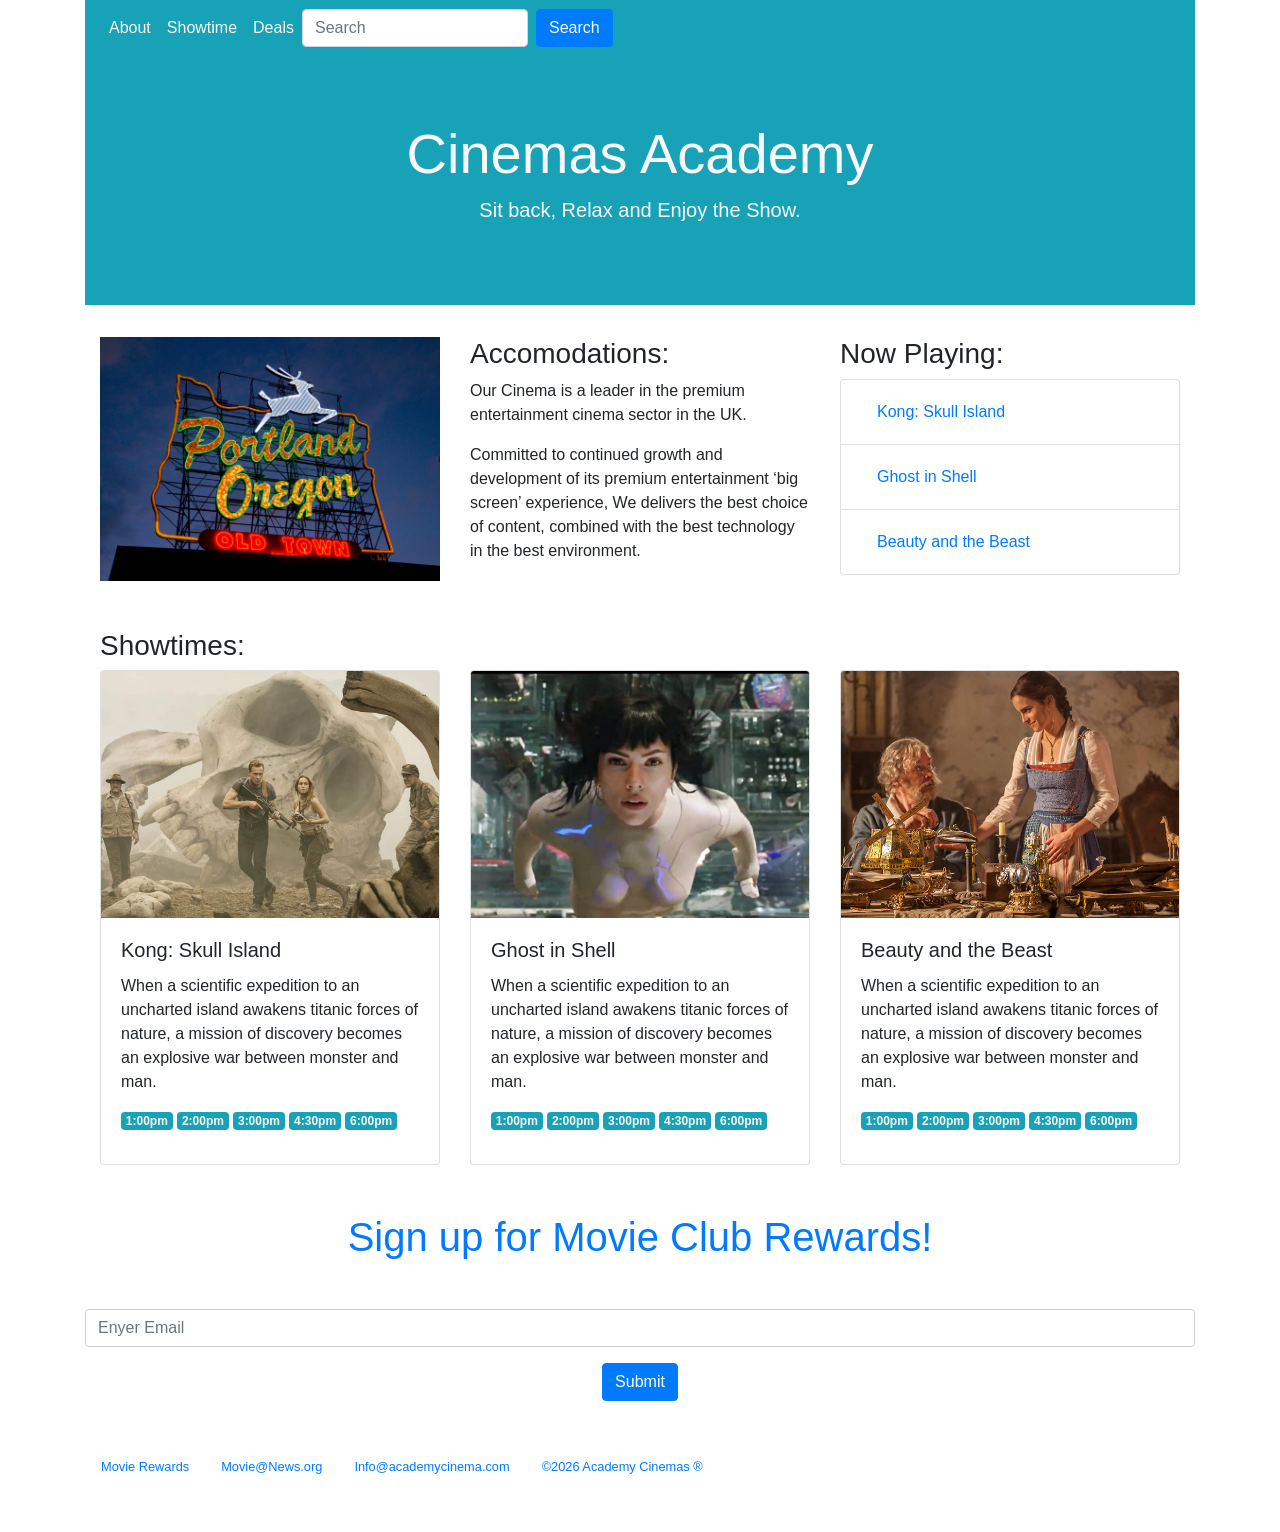
<file: bootstrap4_project/index.html>
<!DOCTYPE html>
<html lang="en">
	<head>
		<title>Academy Cinemas</title>
		<meta charset="UTF-8">
		<meta name="viewport" content="width=device-width, initial-scale=1, shrink-to-fit=no">
		<link rel="stylesheet" href="https://cdn.jsdelivr.net/npm/bootstrap@4.3.1/dist/css/bootstrap.min.css" integrity="sha384-ggOyR0iXCbMQv3Xipma34MD+dH/1fQ784/j6cY/iJTQUOhcWr7x9JvoRxT2MZw1T" crossorigin="anonymous">

	</head>
	<body>
		<div class="container">
			<!--- nav -->
			<nav class="navbar sticky-top navbar-expand-lg bg-info">
				<div class="container-fluide">
					<div class="collapse navbar-collapse" id="navbarSupportedContent">
						<ul class="navbar-nav mr-auto mb-2 mb-lg-0">
							<li class="nav-item active">
								<a class="nav-link text-light" href="#about">About</a>
							</li>
							<li class="nav-item active">
								<a class="nav-link text-light" href="#showtimes">Showtime</a>
							</li>    
							<li class="nav-item active">
								<a class="nav-link text-light" href="#deals">Deals</a>
							</li>
						</ul>
						<form class="d-flex" role="search">
							<input class="form-control mr-2" type="search" placeholder="Search" aria-label="Search">
							<button class="btn btn-primary text-light" type="submit">Search</button>
						</form>
					</div>
				</div>
			</nav>

			<!-- title -->
			 <div class="jumbotron jumbotron-fluid bg-info text-center">
				<div class="container">
					<h1 class="display-4 text-light">Cinemas Academy</h1>
					<p class="lead text-light">Sit back, Relax and Enjoy the Show.</p>
				</div>
			</div>

			<!-- About -->
			<div class="container">
				<div class="row align-items-start">
					<div class="col">
						<img class="img-fluid" src="./img/pdx.jpg" alt="">
					</div>
					<div class="col">
						<h3 id="about">Accomodations:</h3>
						<p>Our Cinema is a leader in the premium entertainment cinema sector in the UK.</p>
						<p>Committed to continued growth and development of its premium entertainment ‘big screen’ experience, We delivers the best choice of content, combined with the best technology in the best environment.</p>
						<!-- <p>Our Cinemas around the UK offer a range of content, in addition to highly anticipated blockbusters, with event cinema titles including opera, ballet, musicals, national theatre, live streaming of sporting events and concerts through to hosting Gaming championships and dedicating multiple screens to eGaming arenas.</p> -->
					</div>
					<div class="col">
						<h3>Now Playing:</h3>
						<ul class="list-group">
							<li class="list-group-item">
								<a class="nav-link active" href="#">Kong: Skull Island</a>
							</li>
							<li class="list-group-item">
								<a class="nav-link" href="#">Ghost in Shell</a>
							</li>
							<li class="list-group-item">
								<a class="nav-link" href="#">Beauty and the Beast</a>
							</li>
						</ul>
					</div>
				</div>
			</div>

			<!-- Showtime -->
			 <div class="container mt-5">
				<h3 id="showtimes">Showtimes:</h3>
				<div class="row">
					<div class="col-sm-4">
						<div class="card h-100">
							<img src="./img/kongskullisland.jpg" class="card-img-top h-50" alt="Kong: Skull Island" style="object-fit: cover;">
							<div class="card-body">
								<h5 class="card-title">Kong: Skull Island</h5>
								<p class="card-text">When a scientific expedition to an uncharted island awakens titanic forces of nature, a mission of discovery becomes an explosive war between monster and man.</p>
								<h6>
									<span class="badge badge-secondary bg-info text-light">1:00pm</span>
									<span class="badge badge-secondary bg-info text-light">2:00pm</span>
									<span class="badge badge-secondary bg-info text-light">3:00pm</span>
									<span class="badge badge-secondary bg-info text-light">4:30pm</span>
									<span class="badge badge-secondary bg-info text-light">6:00pm</span>
								</h6>
							</div>
						</div>
					</div>

					<div class="col-sm-4">
						<div class="card h-100">
							<img src="./img/ghostintheshell.jpg" class="card-img-top h-50" alt="Ghost in Shell" style="object-fit: cover;">
							<div class="card-body">
								<h5 class="card-title">Ghost in Shell</h5>
								<p class="card-text">When a scientific expedition to an uncharted island awakens titanic forces of nature, a mission of discovery becomes an explosive war between monster and man.</p>
								<h6>
									<span class="badge badge-secondary bg-info text-light">1:00pm</span>
									<span class="badge badge-secondary bg-info text-light">2:00pm</span>
									<span class="badge badge-secondary bg-info text-light">3:00pm</span>
									<span class="badge badge-secondary bg-info text-light">4:30pm</span>
									<span class="badge badge-secondary bg-info text-light">6:00pm</span>
								</h6>
							</div>
						</div>
					</div>

					<div class="col-sm-4">
						<div class="card h-100">
							<img src="./img/beautyandthebeast.jpg" class="card-img-top h-50" alt="Beauty and the Beast" style="object-fit: cover;">
							<div class="card-body">
								<h5 class="card-title">Beauty and the Beast</h5>
								<p class="card-text">When a scientific expedition to an uncharted island awakens titanic forces of nature, a mission of discovery becomes an explosive war between monster and man.</p>
								<h6>
									<span class="badge badge-secondary bg-info text-light">1:00pm</span>
									<span class="badge badge-secondary bg-info text-light">2:00pm</span>
									<span class="badge badge-secondary bg-info text-light">3:00pm</span>
									<span class="badge badge-secondary bg-info text-light">4:30pm</span>
									<span class="badge badge-secondary bg-info text-light">6:00pm</span>
								</h6>
							</div>
						</div>
					</div>
				</div>
			</div>

			<!-- Deals -->
			<div class="text-center">
				<form id="deals">
					<h1 class="text-primary my-5">Sign up for Movie Club Rewards!</h1>
					<div class="mb-3">
						<input type="email" class="form-control" id="exampleInputEmail" aria-describedby="emailHelp" placeholder="Enyer Email">
					</div>
					<button type="Submit" class="btn btn-primary">Submit</button>
				</form>
			</div>

			<!-- Footer -->
			 <div class="my-5">
				<ul class="nav">
					<li class="nav-item">
						<small><a class="nav-link active" href="#">Movie Rewards</a></small>
					</li>
					<li class="nav-item">
						<small><a class="nav-link" href="#">Movie@News.org</a></small>
					</li>
					<li class="nav-item">
						<small><a class="nav-link" href="#">Info@academycinema.com</a></small>
					</li>
					<li class="nav-item">
						<small><a class="nav-link" href="#">&copy;2026 Academy Cinemas &reg;</a></small>
					</li>
				</ul>
			</div>
		</div>
	</body>
	<script src="https://code.jquery.com/jquery-3.3.1.slim.min.js" integrity="sha384-q8i/X+965DzO0rT7abK41JStQIAqVgRVzpbzo5smXKp4YfRvH+8abtTE1Pi6jizo" crossorigin="anonymous"></script>
    <script src="https://cdn.jsdelivr.net/npm/popper.js@1.14.7/dist/umd/popper.min.js" integrity="sha384-UO2eT0CpHqdSJQ6hJty5KVphtPhzWj9WO1clHTMGa3JDZwrnQq4sF86dIHNDz0W1" crossorigin="anonymous"></script>
    <script src="https://cdn.jsdelivr.net/npm/bootstrap@4.3.1/dist/js/bootstrap.min.js" integrity="sha384-JjSmVgyd0p3pXB1rRibZUAYoIIy6OrQ6VrjIEaFf/nJGzIxFDsf4x0xIM+B07jRM" crossorigin="anonymous"></script>
</html>
</file>
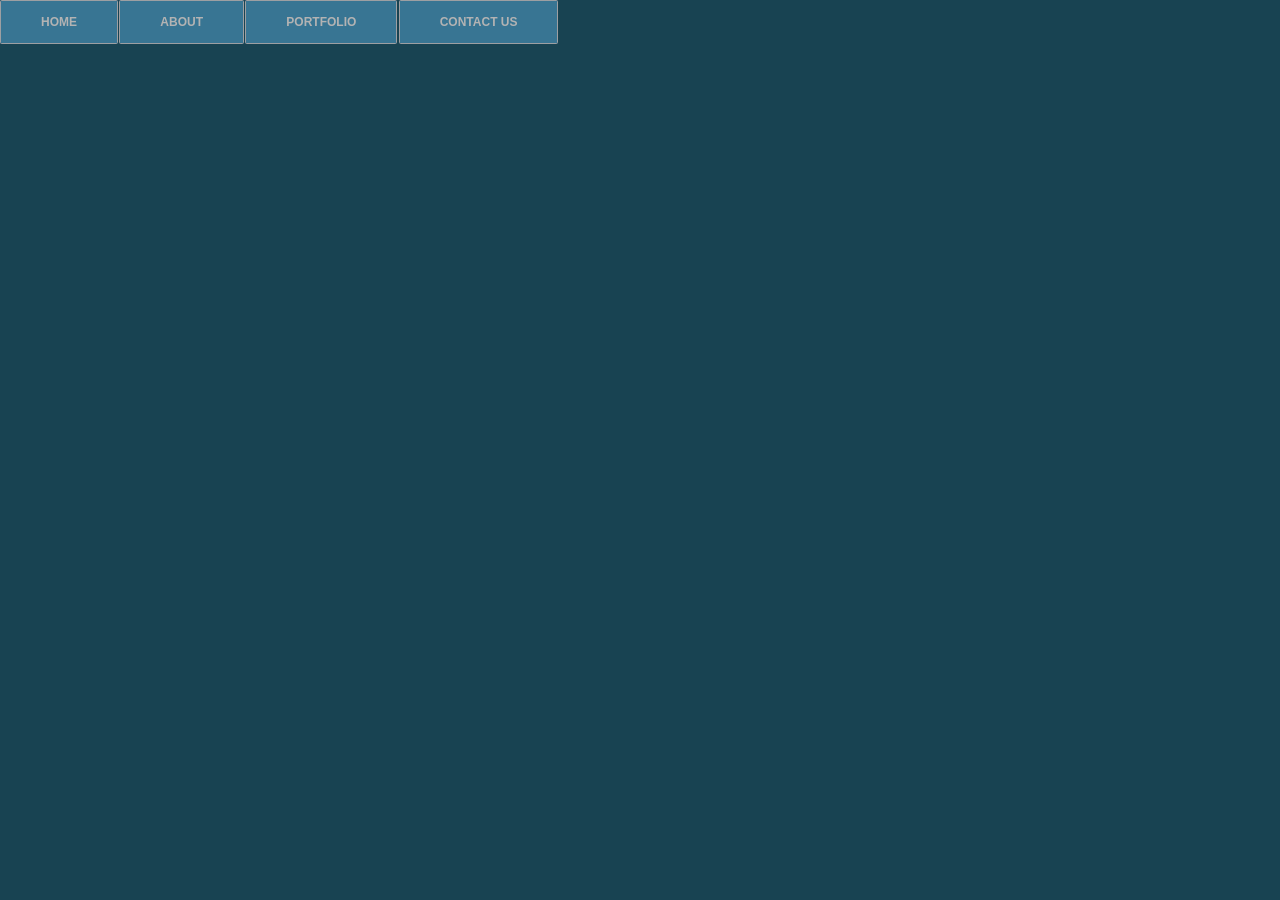
<file: Creating-a-CSS-menu/index.html>
<!DOCTYPE html>
<html lang="en">
	<head>
		<meta charset="UTF-8">
		<title>CSS Drop-Down Menu </title>
		<link rel="stylesheet" href="./CSS/menu_rollover.css">
	</head>
	<body>	
		<div class="wrap">
			<div class="menu-container">			
				<ul class="menu">
					<li>HOME</li>
					<li>ABOUT</li>
					<li>PORTFOLIO
						<ul class="submenu">
							<li>PAGE 1</li>
							<li>PAGE 2</li>
							<li>PAGE 3</li>
							<li>PAGE 4</li>
						</ul>
					</li>
					<li>CONTACT US</li>
				</ul>				
			</div>
		</div>
	</body>
</html>
</file>
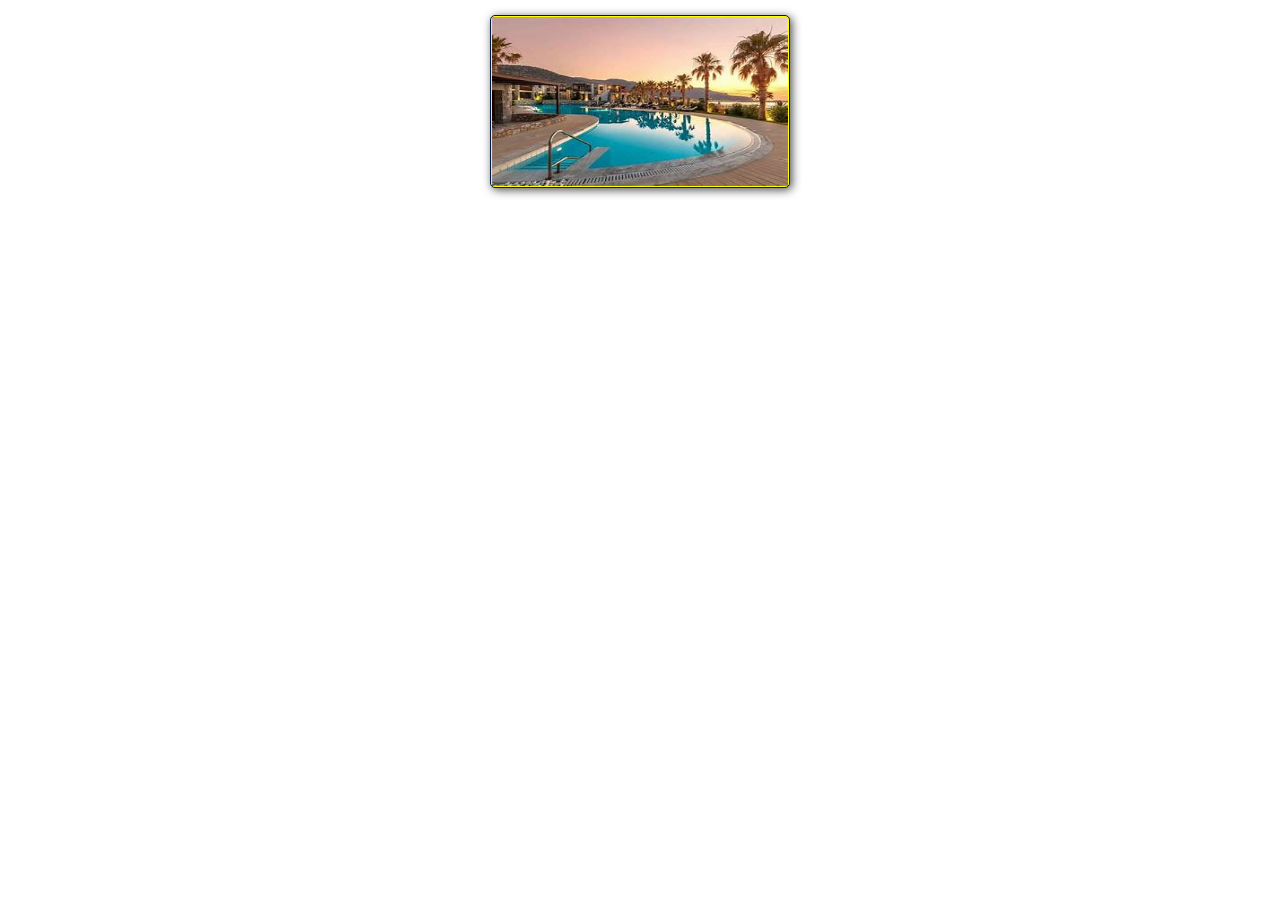
<file: Effecting-images-with-CSS/index.html>
<!DOCTYPE html>
<html lang="en">
	<head>
		<meta charset="UTF-8">
		<title>The Space Station | Resort</title>
		<link rel="stylesheet" href="./CSS/photo_style.css">
	</head>
	<body>	
		<div class="photo-container">
			<div class="photo">			
				<img src="./images/thumb/thumbnail_1.jpg" alt="Image">
                <div class="photo-overlay">
                    <h3 class="white-head">Click to Enlarge</h3>
				    <p>If you are looking for a relaxing, refreshing and rejuvenating experience altogether, we offer all of that under one roof.</p>			
                </div>
			</div>
		</div>
	</body>
</html>
</file>
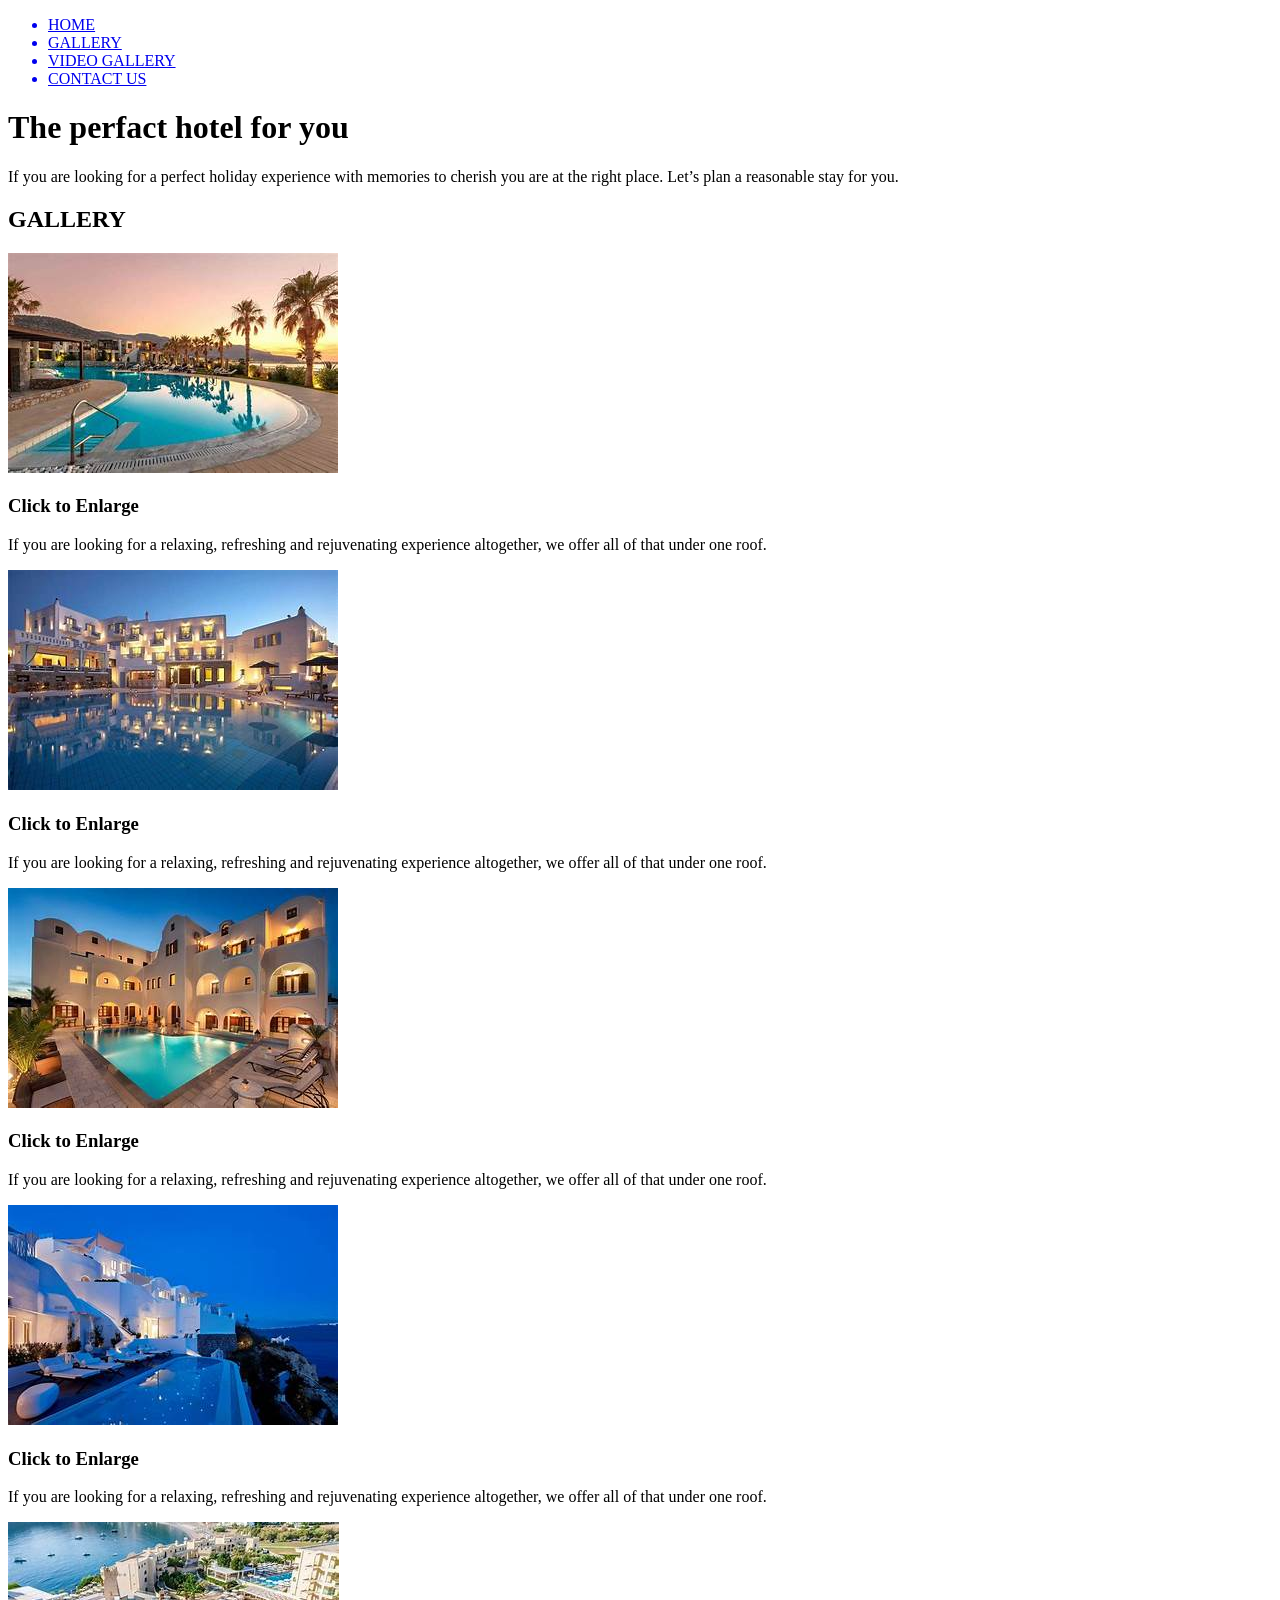
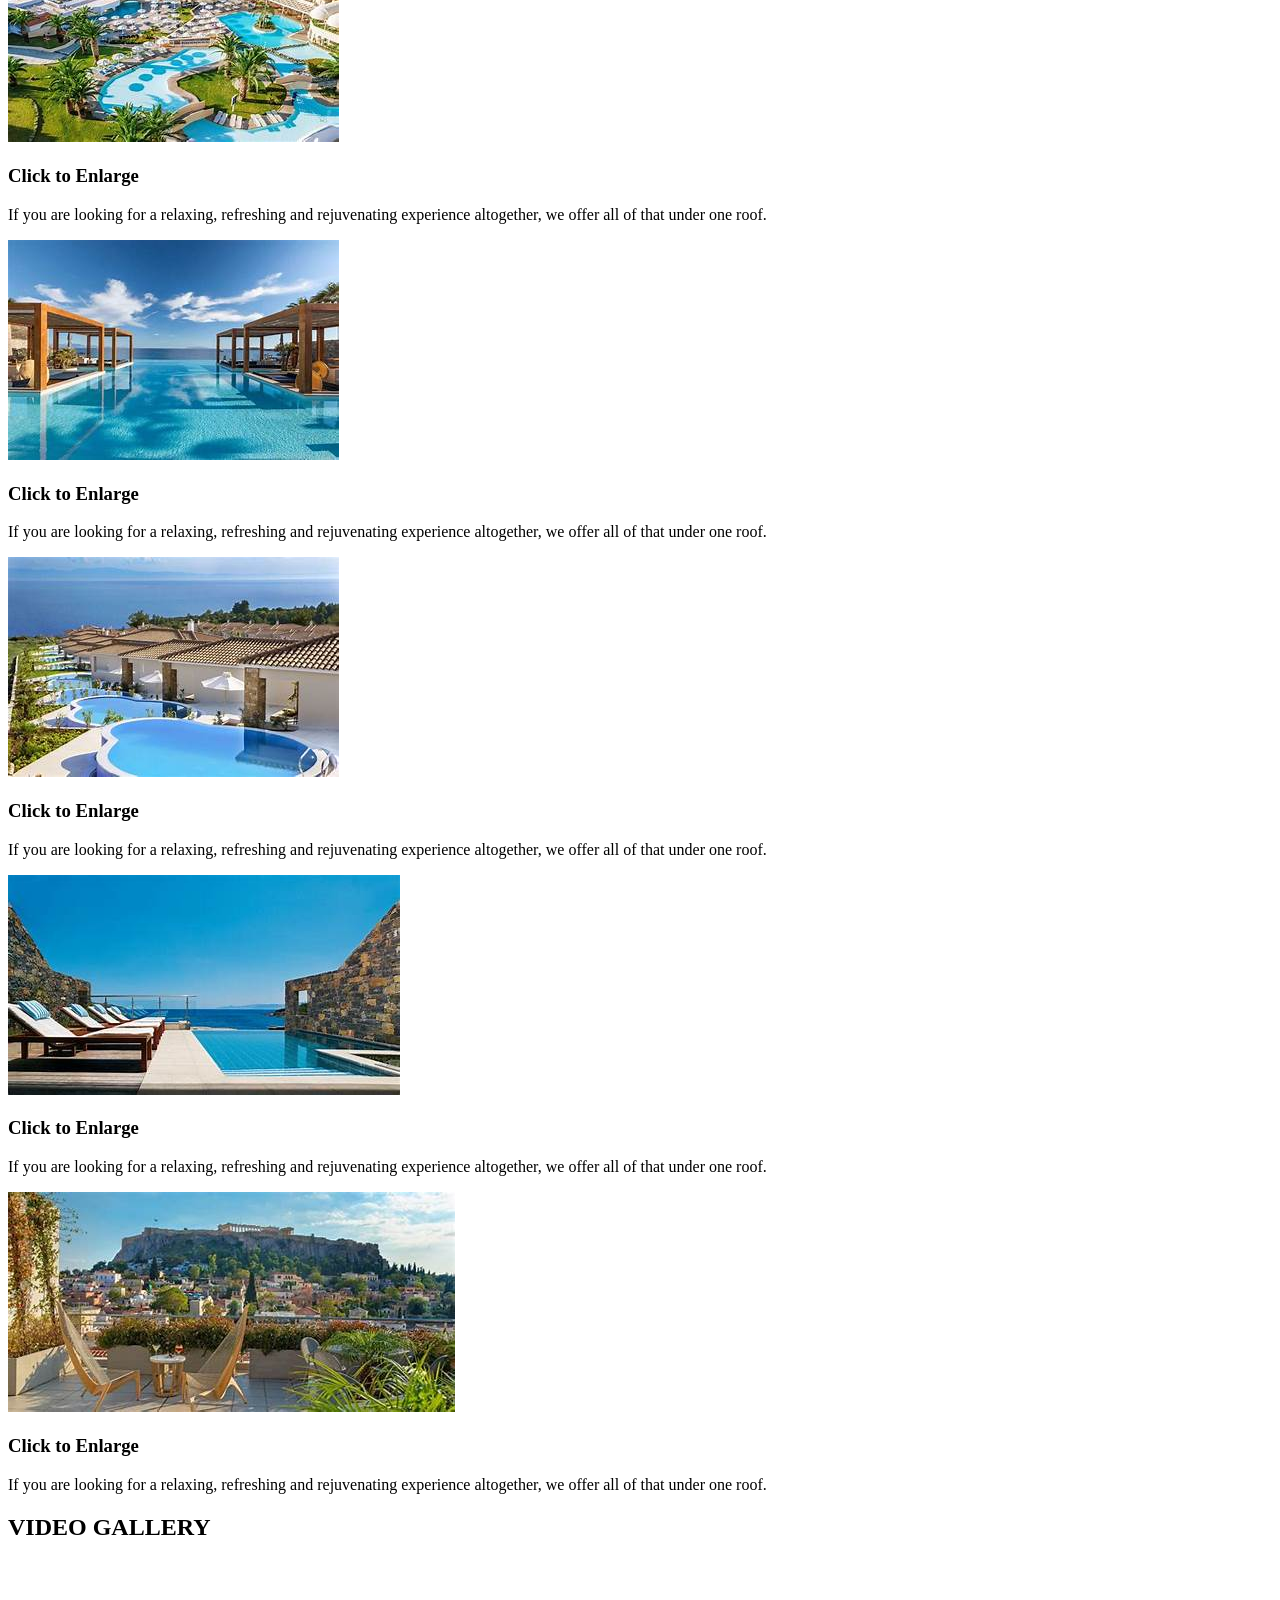
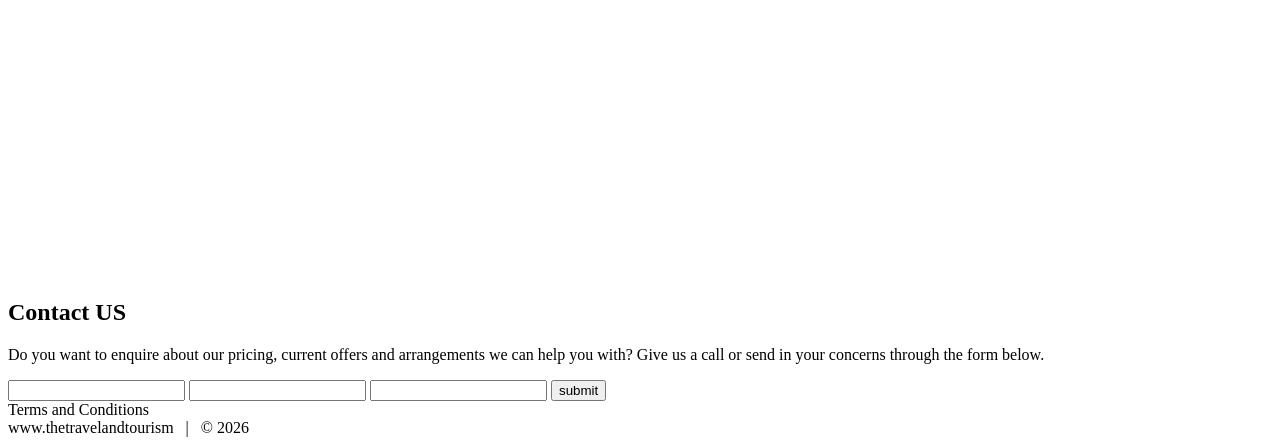
<file: OnePageWebsite/index.html>
<!DOCTYPE html>
<html lang="en">
	<head>
		<title>Travel & Tourism </title>
		<meta charset="UTF-8">
	</head>
	<body>
		<!--- nav -->
		<div>
			<div>			
				<ul>
					<a href="#home"><li>HOME</li></a>
					<a href="#gallery"><li>GALLERY</li></a>
					<a href="#video_gallery"><li>VIDEO GALLERY</li></a>
					<a href="#contact"><li>CONTACT US</li></a>
				</ul>				
			</div>
		</div>

		<!--- home -->
		<div id="home">
			<div>			
				<div>
					<h1>The perfact hotel for you</h1>
					<span>If you are looking for a perfect holiday experience with memories to cherish you are at the right place. Let’s plan a reasonable stay for you.</spam>
				</div>				
			</div>
		</div>

		<!--- Gallery -->
		<section>
			<div id="gallery">
				<h1>GALLERY</h1>
				<div>
					<!--- photo container 1-->
					<div>
						<div>
							<img src="./images/thumb/thumbnail_1.jpg" alt="Image of Solar System">
							<div>
								<h3>Click to Enlarge</h3>
								<p>If you are looking for a relaxing, refreshing and rejuvenating experience altogether, we offer all of that under one roof.</p>
							</div>
						</div>
					</div>

					<!--- photo container 2-->
					<div>
						<div>
							<img src="./images/thumb/thumbnail_2.jpg" alt="Image of Solar System">
							<div>
								<h3>Click to Enlarge</h3>
								<p>If you are looking for a relaxing, refreshing and rejuvenating experience altogether, we offer all of that under one roof.</p>
							</div>
						</div>
					</div>

					<!--- photo container 3-->
					<div>
						<div>
							<img src="./images/thumb/thumbnail_3.jpg" alt="Image of Solar System">
							<div>
								<h3>Click to Enlarge</h3>
								<p>If you are looking for a relaxing, refreshing and rejuvenating experience altogether, we offer all of that under one roof.</p>
							</div>
						</div>
					</div>

					<!--- photo container 4-->
					<div>
						<div>
							<img src="./images/thumb/thumbnail_4.jpg" alt="Image of Solar System">
							<div>
								<h3>Click to Enlarge</h3>
								<p>If you are looking for a relaxing, refreshing and rejuvenating experience altogether, we offer all of that under one roof.</p>
							</div>
						</div>
					</div>

					<!--- photo container 5-->
					<div>
						<div>
							<img src="./images/thumb/thumbnail_5.jpg" alt="Image of Solar System">
							<div>
								<h3>Click to Enlarge</h3>
								<p>If you are looking for a relaxing, refreshing and rejuvenating experience altogether, we offer all of that under one roof.</p>
							</div>
						</div>
					</div>

					<!--- photo container 6-->
					<div>
						<div>
							<img src="./images/thumb/thumbnail_6.jpg" alt="Image of Solar System">
							<div>
								<h3>Click to Enlarge</h3>
								<p>If you are looking for a relaxing, refreshing and rejuvenating experience altogether, we offer all of that under one roof.</p>
							</div>
						</div>
					</div>

					<!--- photo container 7-->
					<div>
						<div>
							<img src="./images/thumb/thumbnail_7.jpg" alt="Image of Solar System">
							<div>
								<h3>Click to Enlarge</h3>
								<p>If you are looking for a relaxing, refreshing and rejuvenating experience altogether, we offer all of that under one roof.</p>
							</div>
						</div>
					</div>

					<!--- photo container 8-->
					<div>
						<div>
							<img src="./images/thumb/thumbnail_8.jpg" alt="Image of Solar System">
							<div>
								<h3>Click to Enlarge</h3>
								<p>If you are looking for a relaxing, refreshing and rejuvenating experience altogether, we offer all of that under one roof.</p>
							</div>
						</div>
					</div>

					<!--- photo container 9-->
					<div>
						<div>
							<img src="./images/thumb/thumbnail_9.jpg" alt="Image of Solar System">
							<div>
								<h3>Click to Enlarge</h3>
								<p>If you are looking for a relaxing, refreshing and rejuvenating experience altogether, we offer all of that under one roof.</p>
							</div>
						</div>
					</div>
				
				</div>
			</div>
		</section>

		<!--- Video Gallery -->
		<section>
			<div id="video_gallery">
				<h1>VIDEO GALLERY</h1>
				<div>
					<!--- video container 1-->
					<div>
						<iframe width="560" height="315" src="https://www.youtube.com/embed/cdKx1Zv3YKs?si=uPVwzeRs0pRZQd31" title="YouTube video player" frameborder="0" allow="accelerometer; autoplay; clipboard-write; encrypted-media; gyroscope; picture-in-picture; web-share" referrerpolicy="strict-origin-when-cross-origin" allowfullscreen></iframe>
					</div>									
				</div>
			</div>
		</section>

		<!--- Contact US-->
		<section>
			<div id="contact">
				<div>
					<h1>Contact US</h1>
					<div>					
						<p>Do you want to enquire about our pricing, current offers and arrangements we can help you with? Give us a call or send in your concerns through the form below.</p>						
						<div>
							<form action="" method="post">
								<input class="rsvp" type="text" value="">
								<input class="rsvp" type="text" value="">
								<input class="rsvp" type="text" value="">
								<input class="rsvp" type="submit" value="submit">
								<div class="form-spacer">
									<label class="terms">Terms and Conditions</label>
								</div>
							</form>
						</div>
					</div>
				</div>
			</div>
		</section>

		<!--- Footer -->
		<div id="footer">www.thetravelandtourism &nbsp; | &nbsp; &copy; 2026</div>
	</body>
</html>
</file>
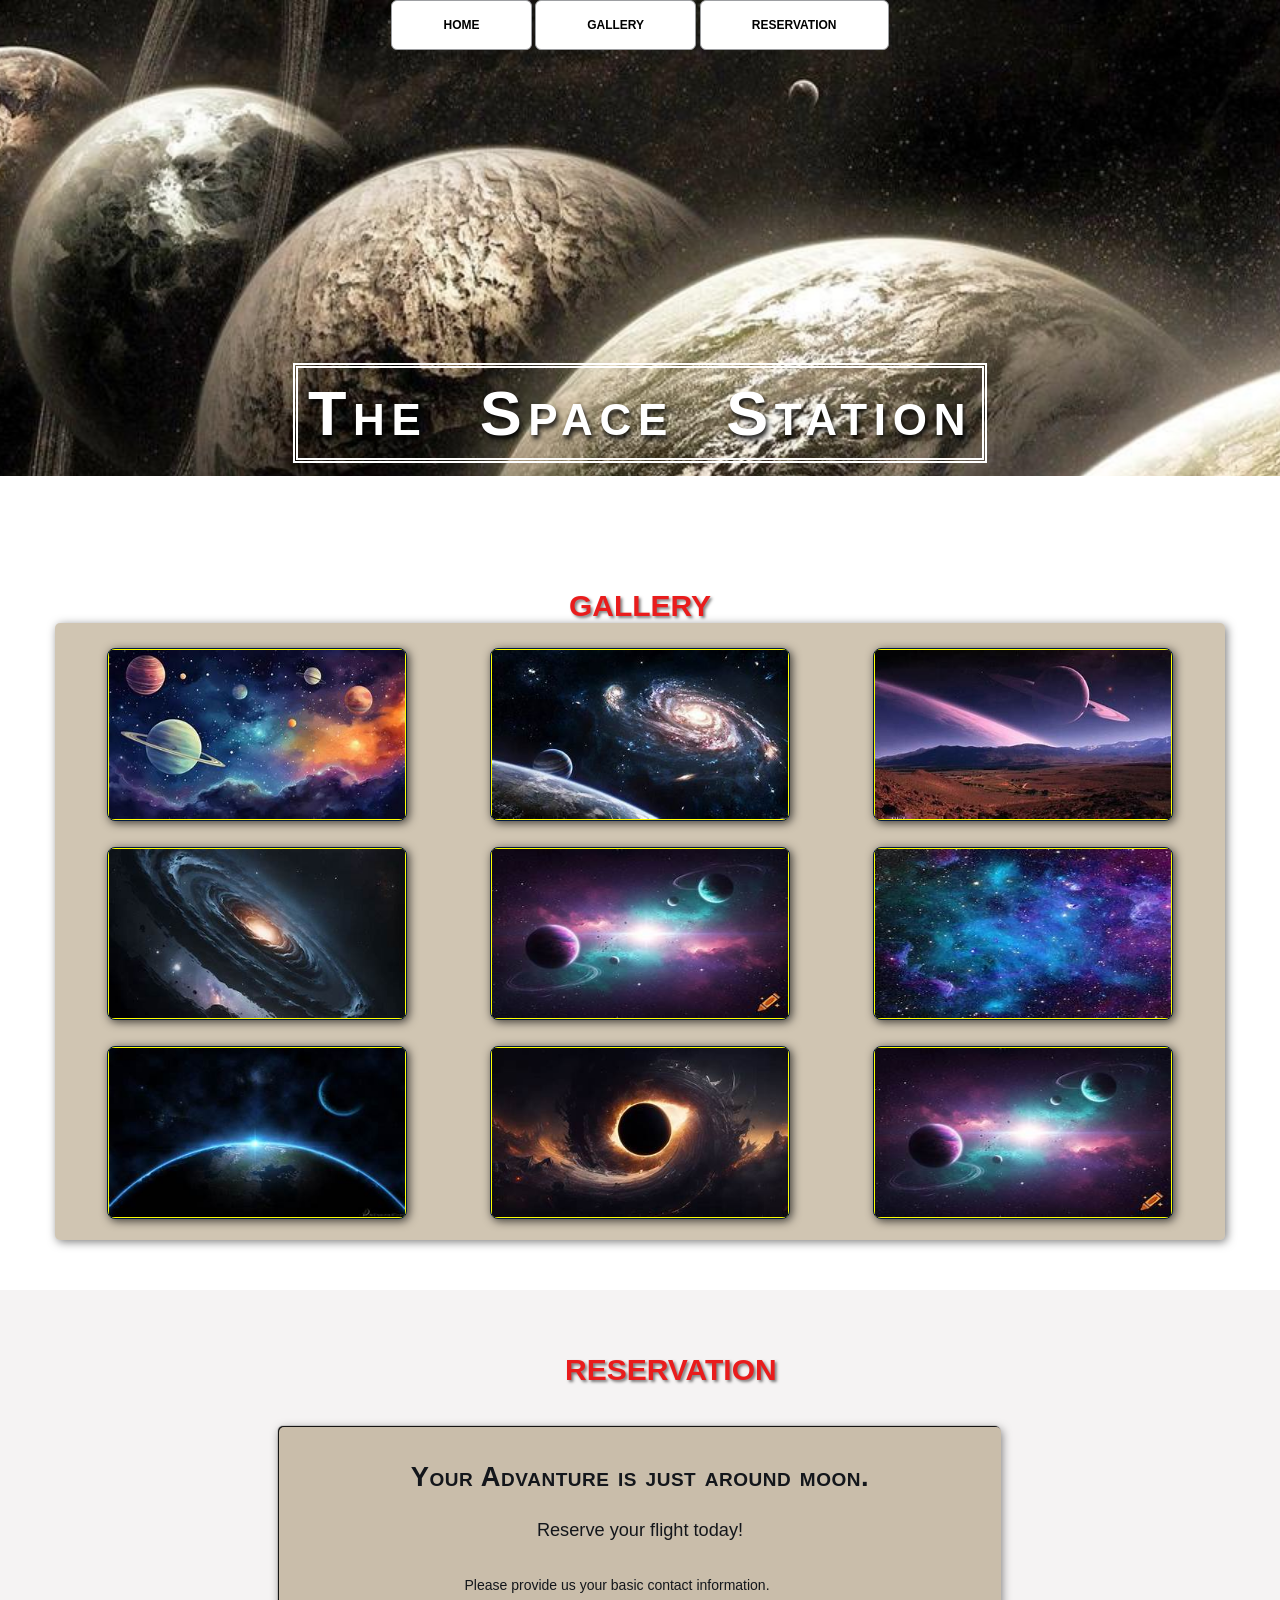
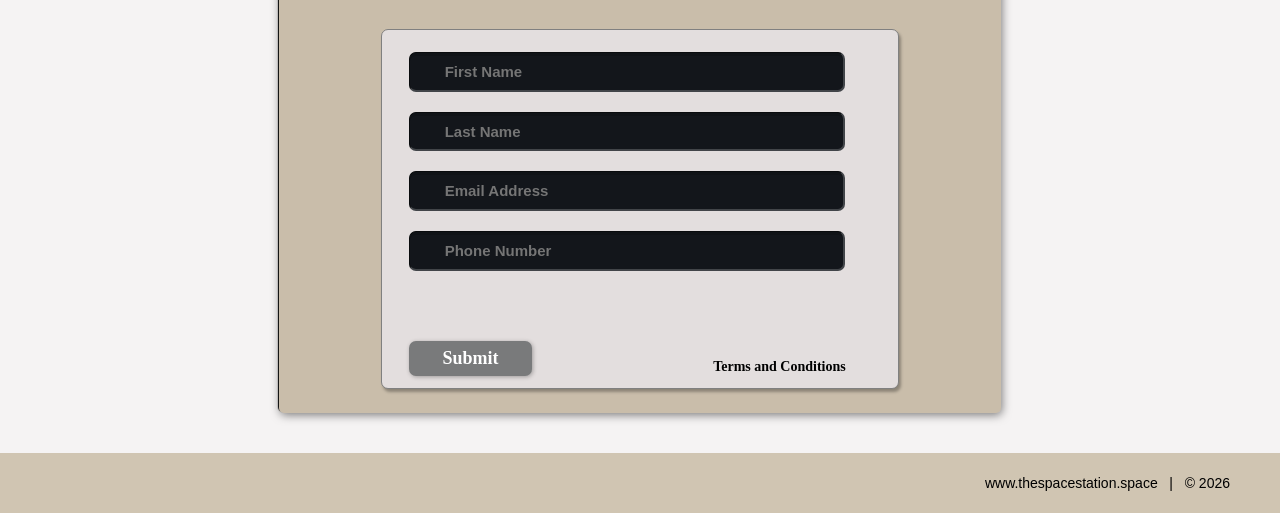
<file: SpaceProject/index.html>
<!DOCTYPE html>
<html lang="en">
	<head>
		<title>The Space Station | Resort </title>
		<meta charset="UTF-8">
		<link rel="stylesheet" href="./css/shared.css">
	</head>
	<body>
		<!--- nav -->
		<div class="wrap">
			<div class="menu-container">			
				<ul class="menu">
					<a href="#home"><li>HOME</li></a>
					<a href="#gallery"><li>GALLERY</li></a>
					<a href="#contact"><li>RESERVATION</li></a>
				</ul>				
			</div>
		</div>

		<!--- home -->
		<div id="home">
			<div class="container">			
				<div class="text-center">
					<span class="head-main">The Space Station</spam>
				</div>				
			</div>
		</div>

		<!--- Gallery -->
		<section id="gallery">
			<div class="container">
				<h1>GALLERY</h1>
				<div class="flex-container">
					<!--- photo container 1-->
					<div class="photo-container">
						<div class="photo">
							<img src="./images/thumb/thumbnail_1.jpg" alt="Image of Solar System">
							<div class="photo-overlay">
								<h3>Click to Enlarge</h3>
								<p>We have several space launches departing daily, book your flight today!</p>
							</div>
						</div>
					</div>

					<!--- photo container 2-->
					<div class="photo-container">
						<div class="photo">
							<img src="./images/thumb/thumbnail_2.jpg" alt="Image of Solar System">
							<div class="photo-overlay">
								<h3>Click to Enlarge</h3>
								<p>We have several space launches departing daily, book your flight today!</p>
							</div>
						</div>
					</div>

					<!--- photo container 3-->
					<div class="photo-container">
						<div class="photo">
							<img src="./images/thumb/thumbnail_3.jpg" alt="Image of Solar System">
							<div class="photo-overlay">
								<h3>Click to Enlarge</h3>
								<p>We have several space launches departing daily, book your flight today!</p>
							</div>
						</div>
					</div>

					<!--- photo container 4-->
					<div class="photo-container">
						<div class="photo">
							<img src="./images/thumb/thumbnail_4.jpg" alt="Image of Solar System">
							<div class="photo-overlay">
								<h3>Click to Enlarge</h3>
								<p>We have several space launches departing daily, book your flight today!</p>
							</div>
						</div>
					</div>

					<!--- photo container 5-->
					<div class="photo-container">
						<div class="photo">
							<img src="./images/thumb/thumbnail_5.jpg" alt="Image of Solar System">
							<div class="photo-overlay">
								<h3>Click to Enlarge</h3>
								<p>We have several space launches departing daily, book your flight today!</p>
							</div>
						</div>
					</div>

					<!--- photo container 6-->
					<div class="photo-container">
						<div class="photo">
							<img src="./images/thumb/thumbnail_6.jpg" alt="Image of Solar System">
							<div class="photo-overlay">
								<h3>Click to Enlarge</h3>
								<p>We have several space launches departing daily, book your flight today!</p>
							</div>
						</div>
					</div>

					<!--- photo container 7-->
					<div class="photo-container">
						<div class="photo">
							<img src="./images/thumb/thumbnail_7.jpg" alt="Image of Solar System">
							<div class="photo-overlay">
								<h3>Click to Enlarge</h3>
								<p>We have several space launches departing daily, book your flight today!</p>
							</div>
						</div>
					</div>

					<!--- photo container 8-->
					<div class="photo-container">
						<div class="photo">
							<img src="./images/thumb/thumbnail_8.jpg" alt="Image of Solar System">
							<div class="photo-overlay">
								<h3>Click to Enlarge</h3>
								<p>We have several space launches departing daily, book your flight today!</p>
							</div>
						</div>
					</div>

					<!--- photo container 9-->
					<div class="photo-container">
						<div class="photo">
							<img src="./images/thumb/thumbnail_9.jpg" alt="Image of Solar System">
							<div class="photo-overlay">
								<h3>Click to Enlarge</h3>
								<p>We have several space launches departing daily, book your flight today!</p>
							</div>
						</div>
					</div>
				
				</div>
			</div>
		</section>

		<!--- Reservation-->
		<section id="contact">
			<div class="container">
				<div class="heading-padding">
					<h1 class="heading-padding">Reservation</h1>
					<div class="reservation">
						<h2>
							<span>Your Advanture is just around moon.</span><br/>
							Reserve your flight today!
						</h2>
						<p class="rsvp-text">Please provide us your basic contact information. </p>
						<div class="form-rsvp">
							<form action="" method="post">
								<input class="rsvp" type="text" value="" placeholder="First Name">
								<input class="rsvp" type="text" value="" placeholder="Last Name">
								<input class="rsvp" type="text" value="" placeholder="Email Address">
								<input class="rsvp" type="text" value="" placeholder="Phone Number">
								<div class="form-spacer">
									<label class="terms">Terms and Conditions</label>
								</div>
								<div class="submit">
									<input type="submit" value="Submit">
								</div>
							</form>
						</div>
					</div>
				</div>
			</div>
		</section>

		<!--- Footer -->
		<div id="footer">www.thespacestation.space &nbsp; | &nbsp; &copy; 2026</div>
	</body>
</html>
</file>
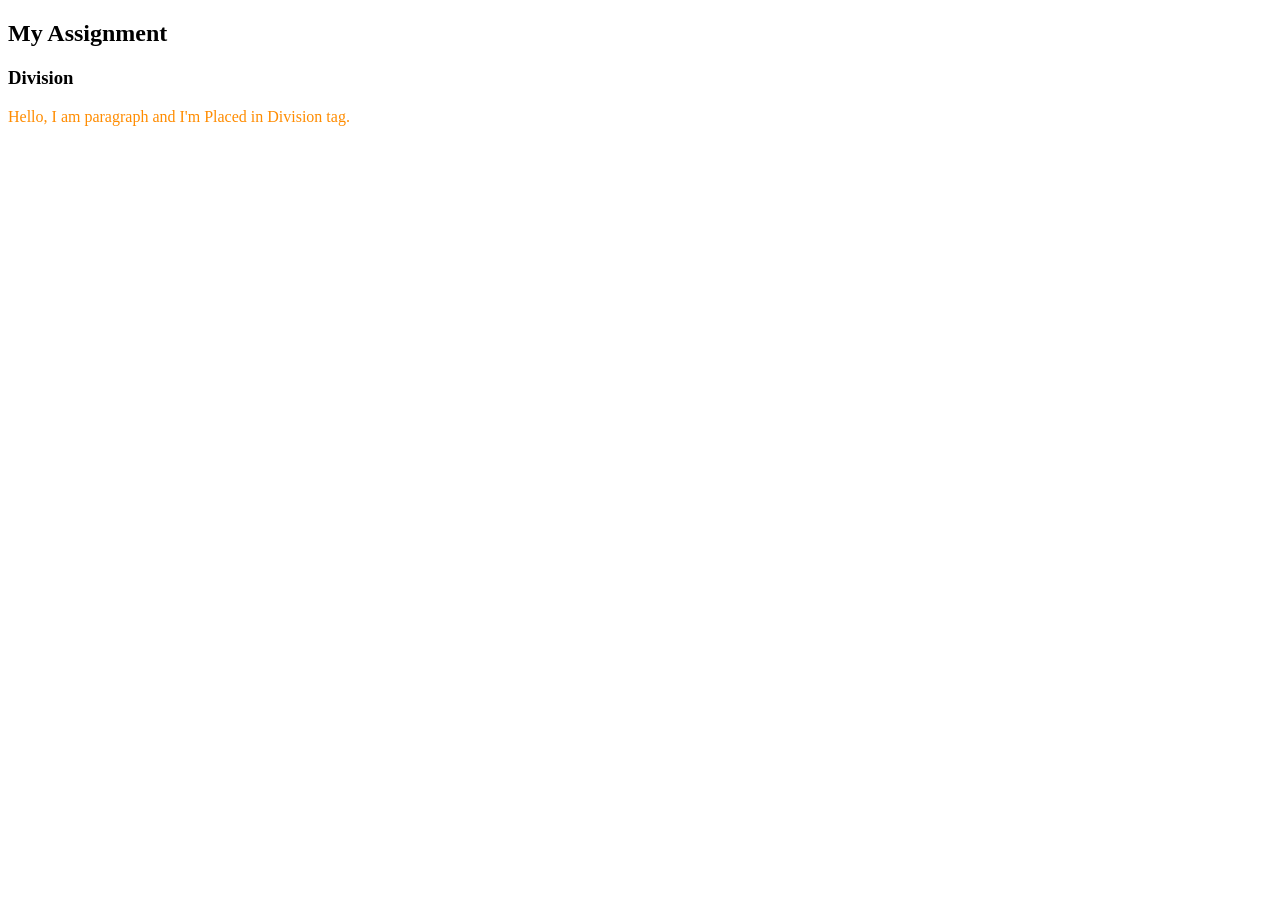
<file: Basic_HTML_and_CSS/Basic_HTML_3.html>
<!DOCTYPE html>
<html lang="en">
	<head>
		<title>MY HTML Page</title>
		<meta charset="UTF-8">
		<style>
			p {
				color : #FF8C00;
			}
		</style>
	</head>
	<body>
		<h2>My Assignment</h2>
		<div>
			<h3>Division</h3>
			<p>Hello, I am paragraph and I'm Placed in Division tag.</p>
		</div>
	</body>
</html>
</file>
<file: Creating-a-CSS-menu/CSS/menu_rollover.css>
body{
    background: #184352;
}
.wrap{
    top: 0;
    left: 0;
    height: auto;
    width: 100%;
}
.menu-container{
    top: 0;
    left: 0;
    position: absolute;
    width: 100%;
    background-color: #184352;
}
.menu{
    font: bold 12px/18px sans-serif;
    text-align: center;
    display: inline;
    margin: 0;
    padding: 0;
    list-style-type: none;
}
.menu li{
    color: #B3B3B3;
    display: inline-block;
    margin-right: -2px;
    position: relative;
    padding: 12px 40px;
    border: 1px solid #9D9FA2;
    border-radius: 1.5px;
    background-color: #387593;
    cursor: pointer;
}
.menu li:hover{
    background-color: #5EAFDF;
    color: #FFF;
}
.menu li:hover ul{
    display: block;
    opacity: 1;
    visibility: visible;
}
.submenu{
    padding: 0;
    left: 0;
    position: absolute;
    top: 43.5px;
    width: 125.5px;
    opacity: 0;
    visibility: hidden;
}
.submenu li{
    background-color: #387593;
    display: block;
    color: #B3B3B3;
}
.submenu li:hover{
    color: #FFF;
    background-color: #5EAFDF;
}
</file>
<file: Effecting-images-with-CSS/CSS/photo_style.css>
/*--------------------------------------
-	*/
p{
font-weight: 300; 
line-height: 30px; 
padding-bottom: 15px;
}
.photo {
position: relative;
line-height: 0;
margin-bottom: 2em;
overflow:hidden; 
border-radius: 5px; 
padding: 1px;
border: 1px solid #021a40;
background-color: #ff0;
box-shadow: 2px 2px 10px rgba(0, 0, 0, 0.7);
}
.photo-container {
text-align: center;
margin: 15px auto;
width: 300px; 
height: 169px;
}
.photo-container img { 
max-width: 100%;
width: 300px;
height: 169px;
}
.photo-overlay { 
color: #fff;
position: absolute;
top: 0;
right: 0;
bottom: 0;
left: 0;
padding-left: 20px;
padding-right: 20px;
justify-content: center; /* For centering text inside .photo*/ 
align-items: center;
background: rgba(0, 0, 0, .5);
}
.white-head {
color: #C9BDAA;
margin-top: 5%;
line-height: 30px;
padding-bottom: 20px;
}
.photo-overlay { 
opacity: 0;
transition: opacity .1s; 
border-radius: 10px; 
cursor: pointer;
}
.photo-overlay p {
width: 100%;
height: 100%; 
color: #fff;
}
.photo-overlay:hover {
opacity: 1;
}
.photo img{
transition: transform .5s; 
transform-origin: 50% 50%;
}
.photo:hover img { 
transform: scale(1.1);
}
</file>
<file: SpaceProject/css/shared.css>
html {
font-family: sans-serif; 
font-size: 62.5%;
-webkit-tap-highlight-color: rgba(0, 0, 0, 0);
-webkit-text-size-adjust: 100%;
-ms-text-size-adjust: 100%;
}

body {
font-size: 14px;
margin: 0;
font-family: "Helvetica Neue", Helvetica, Arial, sans-serif; 
line-height: 1.42857143;
color: #333;
background-color: #fff;
}

footer, nav {
display: block;
}

h1, h2, h3, h4, h5, h6 {
font-family: 'Open Sans', sans-serif;
}

h1 {
line-height: 50px; 
font-weight: 900;
font-size: 30px;
text-transform: uppercase;
text-align: center;
color: #E91C1C;
text-shadow: 2px 2px 3px rgba(0, 0, 0, 0.5);
}

h1 {
display: block;
content: " ";
height: 2px;
width: 150px;
/* background: #E91C1C; */
margin: 5px auto 40px;
/* box-shadow: 5px 2px 3px rgba(0, 0, 0, 0.5); */

}

h2 {
line-height: 50px;
color: #E91C1C;
}

h3 {
line-height: 30px;
padding-bottom: 20px;

}

h4 {
padding-top: 25px;
line-height: 40px;
padding-bottom: 0px;
font-size: 22px;
font-weight: 900;

}

p {

font-weight: 300;
line-height: 30px;
padding-bottom: 15px;
}

.text-center {
text-align: center;
}

.heading-padding {
padding-bottom: 40px;
}

section {
padding-top: 50px; 
margin-top: 50px;
}

.navbar {
height: 105px;
max-height: 340px;
display: inline-block;
}

.container {
padding-right: 15px; 
padding-left: 15px; 
margin-right: auto;
margin-left: auto;
}

.container-fluid { 
padding-right: 15px; 
padding-left: 15px; 
margin-right: auto; 
margin-left: auto;
}

.row {
margin-right: -15px; 
margin-left: -15px;
}

.clearfix::after, /* :after is now::after with a double colon*/
.container::after,
.navbar::after { 
clear: both; 
display: table; 
content: " ";
}

.wrap {
height: 100%;
width: 100%; 
position: absolute;
overflow: hidden;
top: 0;
left: 0;
text-align: center;
}

.menu-container {
max-height: 340px; margin: 0% auto;
content: " ";
/*top: 0;
left: 0; */
/* position: absoltue; */	/*	to the top edge of the screen*/
width: 100%; 
position: fixed; 
z-index: 100;
/* background-color: rgba(255, 255, 255, 0.5);*/
}

#home {
background: url(../images/planets.jpg) no-repeat 50% 50%; 
background-attachment: fixed;
-webkit-background-size: cover;
-moz-background-size: cover;
-o-background-size: cover;
background-size: cover; width: 100%;
display: block; 
height: auto;
padding-top: 350px; /* This is spacer before the Main tit1e Logo*/ 
padding-bottom: 5OOpx; /* This is spacer after the Main tit1e Logo*/ 
color: #fff;
}

.head-main {
text-shadow: 2px 4px 5px rgba(0, 0, 0, 0.9); 
font-variant: small-caps;
color: #fff;
letter-spacing: 5pt; 
word-spacing: 21pt; 
font-size: 4.5em; 
text-align: left;
font-family: impact, sans-serif; 
line-height: 2;
font-weight: 900; 
border: 5px double #fff; 
padding: 10px;
}

.head-sub-main { 
font-size: 23px;
font-weight: 500;
padding: 50px 20px 10px 20px; 
text-transform: uppercase;
}

.head-last {
font-size: 18px; 
font-weight: 900;
padding: 5px 20px 20px 20px; 
border: 1px dotted #fff; 
padding: 5px;
}

.flex-container{
display: -webkit-flex; 
display: flex;
flex-wrap: wrap; 
padding: 10px; 
border-radius: 5px; 
margin: 0px auto;
background-color: rgba(100, 65, 0, .3);
box-shadow: 2px 2px 10px 0 rgba(0, 0, 0, 0.5);
}

#contact{
background-color: #f5f3f3;
}

.reservation { 
width: 60%; 
padding: 10px;
border-radius: 5px; margin: 0px auto;
background-color: rgba(100, 65, 0, .3);
box-shadow: -1px -1px 1px 0 rgba(0, 0, 0, 1), 1px 2px 10px 0 rgba(0, 0, 0, 0.5);
}

.reservation h2 {
/* width: 70%; */
text-align: center;
margin: O auto; 
color: #13161B; 
font-weight: 500; 
font-size: 1.3em; 
letter-spacing: 0pt; 
word-spacing: 0pt;
}

.reservation h2 span {
width: 70%;
text-align: center;
margin: 0 auto; 
color: #13161B; 
font-weight: 900; 
font-size: 1.5em;
font-variant: small-caps; 
letter-spacing: .4pt; 
word-spacing: .3pt;
}

.reservation p { 
color: #13161B;
width: 50%;
margin: 0 auto;
}

.reservation form { 
font-size: 15px; 
outline: none; 
font-weight: 600; 
color: #8D8E8F;
padding: 12px 12px; width: 70%;
border: 1px solid #808080;
margin: 2% auto;
border-radius: 7px; 
background: rgb(227, 222, 222);
box-shadow: 2px 3px 3px 0px rgba(0, 0, 0, 0.3); 
font-family: 'Raleway', sans-serif;
}

.reservation input[type="text"] {
font-size: 15px;
outline: none; 
font-weight: 600;
color: #8D8E8F;
padding: 2% 1% 2% 7%;
width: 80%;
border-top: 1px solid #090B0D; 
border-right: 2px solid #424549; 
border-bottom: 2px solid #424549; 
border-left: 1px solid #090B0D; 
margin: 10px 1em;
border-radius: 7px; 
background: #13161B;
box-shadow: inset 0px 3px 0px 0px rgba(5, 5, 5, 0.15);
font-family: 'Raleway', sans-serif;
}

.reservation input[type="text"]:hover {
box-shadow: 0 0 18px rgba(100, 65, 0, .8);
}

.form-spacer{
padding: 30px 39px;
}

.terms{
margin: 30px 1px 0 0;
margin-top: 13%;
padding-left: 52px;
font-size: 14px;
line-height: 5px;
color: #000;
cursor: pointer;
font-family: 'Raleway','sans-serif';
font-weight: 600;
position: relative;
display: inline;
float: right;
}

.terms:hover{
color: orange;
text-decoration: underline;
}

.submit input[type="submit"]{
color: rgb(255, 255, 255);
cursor: pointer;
border: none;
font-weight: 900;
outline: none;
text-align: center;
font-family: 'Raleway','sans-serif';
margin: 0px 3%;
padding: 7px 0px;
width: 25%;
font-size: 18px;
transition: border-color 0.3s color 0.3s background-color 0.3s;
border-radius: 7px;
background-color: #797a7b;
box-shadow: 1px 1px 4px 0 rgba(0, 0, 0, 0.3);
}

.submit input[type="submit"]:hover{
color: #000;
background-color: #8D8E8F;
box-shadow: inset 1px 2px 15px 0 rgba(0, 0, 0, 0.5);
}

#footer{
background-color: rgba(100, 65, 0 ,.3);
color: #000;
text-shadow: 2px 2px 8px 0 rgba(0, 0, 0, 1);
padding: 20px 50px;
text-align: right;
}

.menu{
color: #F00;
font: bold 12px/18px sans-serif;
text-align: center;
display: inline;
margin: 0 auto;
padding: 0;
list-style-type: none;
}
.menu li{
color: #000;
background-color: rgba(255, 255, 255, 1);
display: inline-block;
margin: 0 auto;
position: relative;
padding: 15px 4%;
border: 1px solid #9D9FA2;
text-shadow: 2px 2px 10px 0 rgba(0, 0, 0, 0,5);
border-radius: 6px;
/* background-color: #387593; */
cursor: pointer;
transition-property: background;
transition-duration: .4s;
transition-delay: 0s;
transition-timing-function: ease-in-out;
}

.menu li:hover{
background-color: rgba(100, 65, 0, 0.3);
color: #F00;
}

.photo {
position: relative;
line-height: 0;
margin-bottom: 2em;
overflow:hidden; 
border-radius: 8px; 
padding: 1px;
border: 1px solid #021a40;
background-color: #ff0;
box-shadow: 2px 2px 10px rgba(0, 0, 0, 0.7);
}
.photo-container {
text-align: center;
margin: 15px auto;
width: 300px; 
height: 169px;
}
.photo-container img { 
max-width: 100%;
width: 300px;
height: 169px;
}
.photo-overlay { 
color: #fff;
position: absolute;
top: 0;
right: 0;
bottom: 0;
left: 0;
padding-left: 20px;
padding-right: 20px;
justify-content: center; /* For centering text inside .photo*/ 
align-items: center;
background: rgba(0, 0, 0, .5);
}
.white-head {
color: #C9BDAA;
margin-top: 5%;
line-height: 30px;
padding-bottom: 20px;
}

.photo-overlay { 
opacity: 0;
transition: opacity .5s; 
border-radius: 10px; 
cursor: pointer;
}
.photo-overlay:hover {
opacity: 1;
}
.photo img{
transition: transform .5s; 
transform-origin: 50% 50%;
}
.photo:hover img { 
transform: scale(1.1);
}

@media all and (max-width: 640px) and (min-width: 381px){
    .head-main{
        font-size: 28px;
    }
}

@media all and (max-width: 381px) and (min-width: 200px){
    .head-main{
        font-size: 24px;
    }
}

@media (min-width: 768px){
    .container{
        width: 750px;
    }
}

@media (min-width: 992px){
    .container{
        width: 970px;
    }
}

@media (min-width: 1200px){
    .container{
        width: 1170px;
    }
}
</file>
